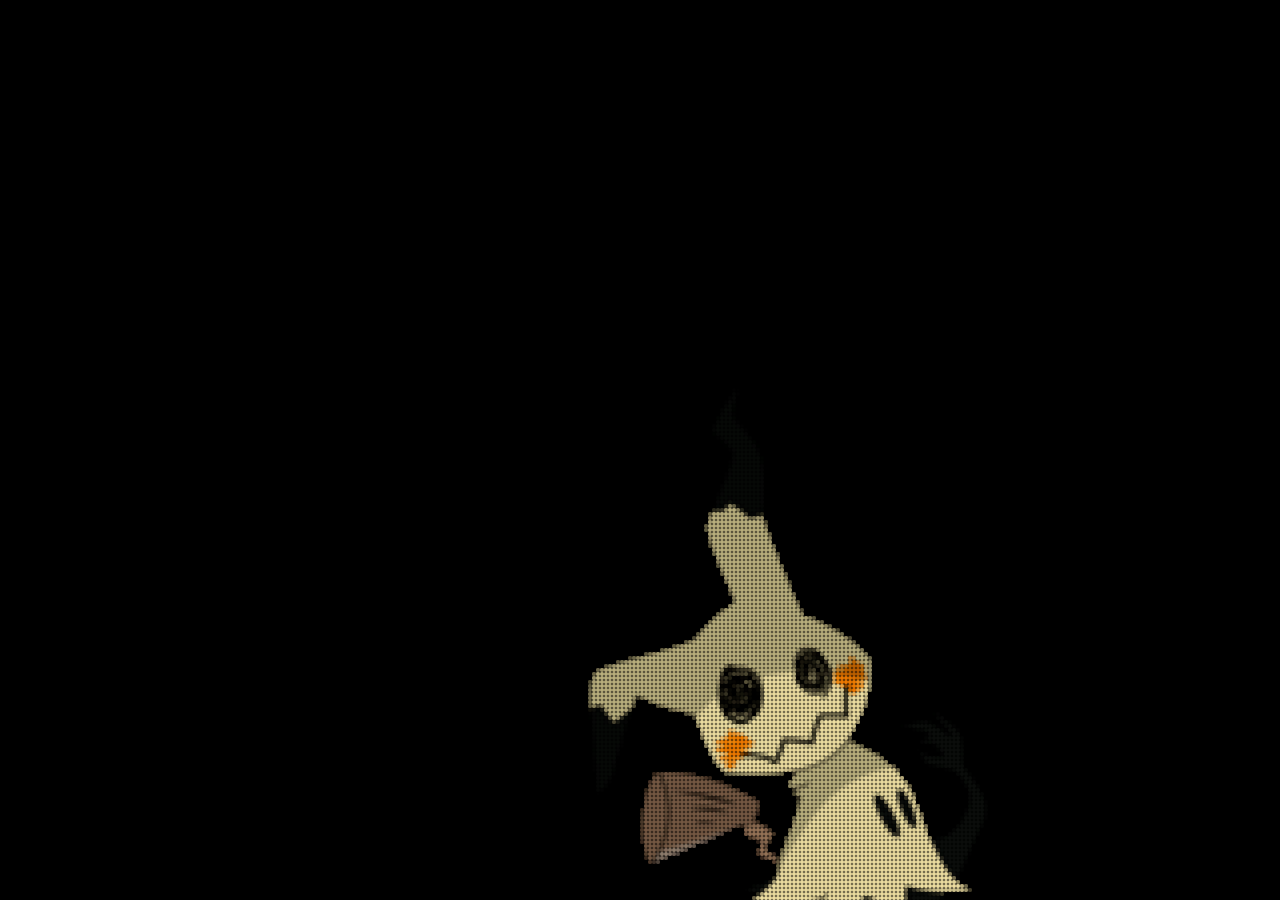
<file: Particle Image Vanilla JS/index.html>
!<!DOCTYPE html>
<!--[if lt IE 7]>      <html class="no-js lt-ie9 lt-ie8 lt-ie7"> <![endif]-->
<!--[if IE 7]>         <html class="no-js lt-ie9 lt-ie8"> <![endif]-->
<!--[if IE 8]>         <html class="no-js lt-ie9"> <![endif]-->
<!--[if gt IE 8]>      <html class="no-js"> <!--<![endif]-->
<html>
    <head>
        <meta charset="utf-8">
        <meta http-equiv="X-UA-Compatible" content="IE=edge">
        <title>Particle Image</title>
        <meta name="description" content="">
        <meta name="viewport" content="width=device-width, initial-scale=1">
        <link rel="stylesheet" href="style.css">
    </head>
    <body>
        <!--[if lt IE 7]>
            <p class="browsehappy">You are using an <strong>outdated</strong> browser. Please <a href="#">upgrade your browser</a> to improve your experience.</p>
        <![endif]-->
        <canvas class="" id="canvas1"></canvas>
        <script src="script.js" async defer></script>
    </body>
</html>
</file>
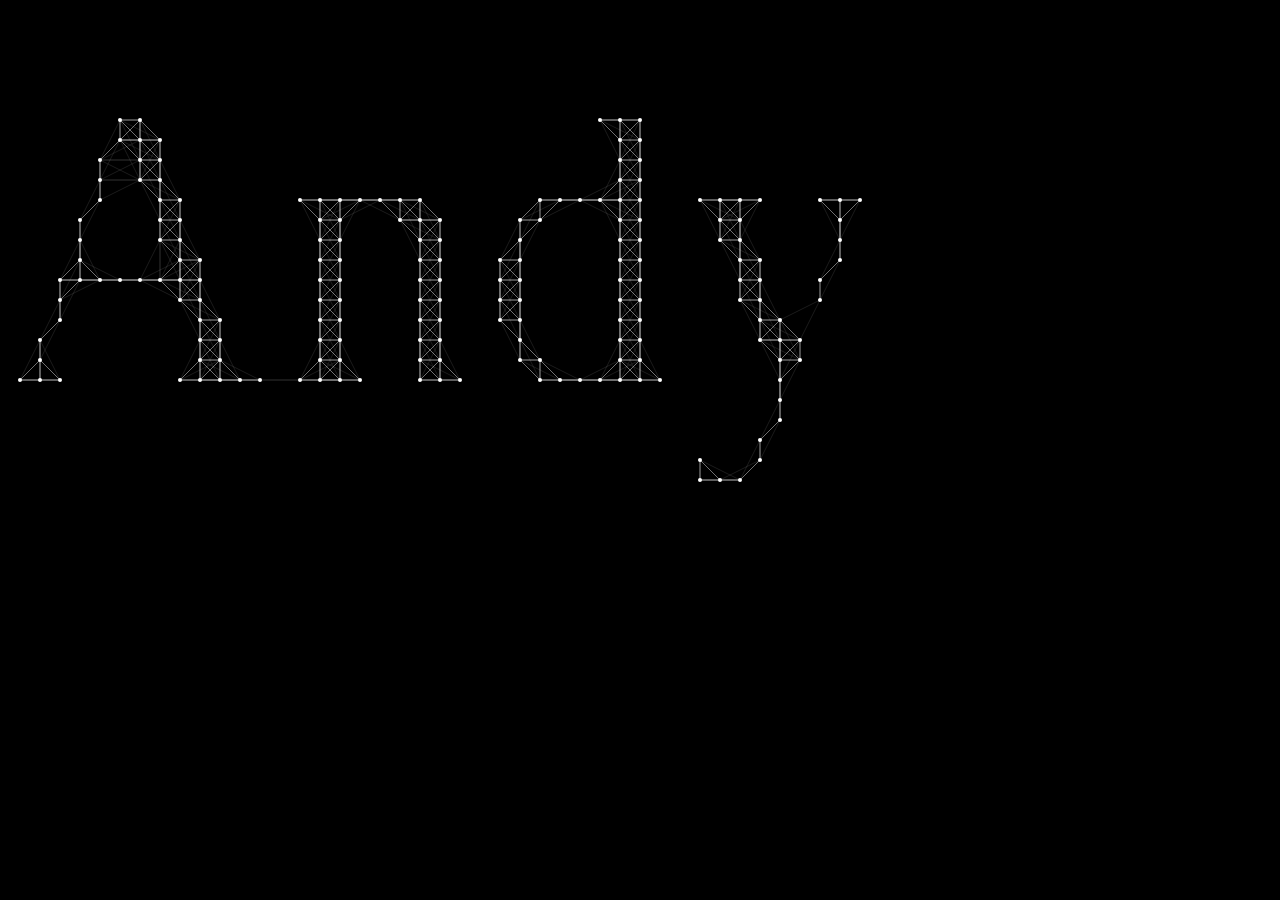
<file: Particle Vanilla JS/index.html>
!<!DOCTYPE html>
<!--[if lt IE 7]>      <html class="no-js lt-ie9 lt-ie8 lt-ie7"> <![endif]-->
<!--[if IE 7]>         <html class="no-js lt-ie9 lt-ie8"> <![endif]-->
<!--[if IE 8]>         <html class="no-js lt-ie9"> <![endif]-->
<!--[if gt IE 8]>      <html class="no-js"> <!--<![endif]-->
<html>
    <head>
        <meta charset="utf-8">
        <meta http-equiv="X-UA-Compatible" content="IE=edge">
        <title>Particle Text</title>
        <meta name="description" content="">
        <meta name="viewport" content="width=device-width, initial-scale=1">
        <link rel="stylesheet" href="style.css">
    </head>
    <body>
        <!--[if lt IE 7]>
            <p class="browsehappy">You are using an <strong>outdated</strong> browser. Please <a href="#">upgrade your browser</a> to improve your experience.</p>
        <![endif]-->
        <canvas class="" id="canvas1"></canvas>
        <script src="script.js" async defer></script>
    </body>
</html>
</file>
<file: Particle Image Vanilla JS/style.css>
* {
  margin: 0;
  padding: 0;
  box-sizing: border-box;
}

body {
  overflow: hidden;
  background-color: black;
}

#canvas1 {
    position: absolute;
    top: 0;
    left: 0;
    width: 100%;
    height: 100%;
}
</file>
<file: Particle Vanilla JS/style.css>
* {
    margin: 0;
    padding: 0;
    box-sizing: border-box; 
}

body {
    overflow: hidden;
    background-color: black;
}

canvas {
    position: absolute;
    top: 0;
    left: 0;
}
</file>
